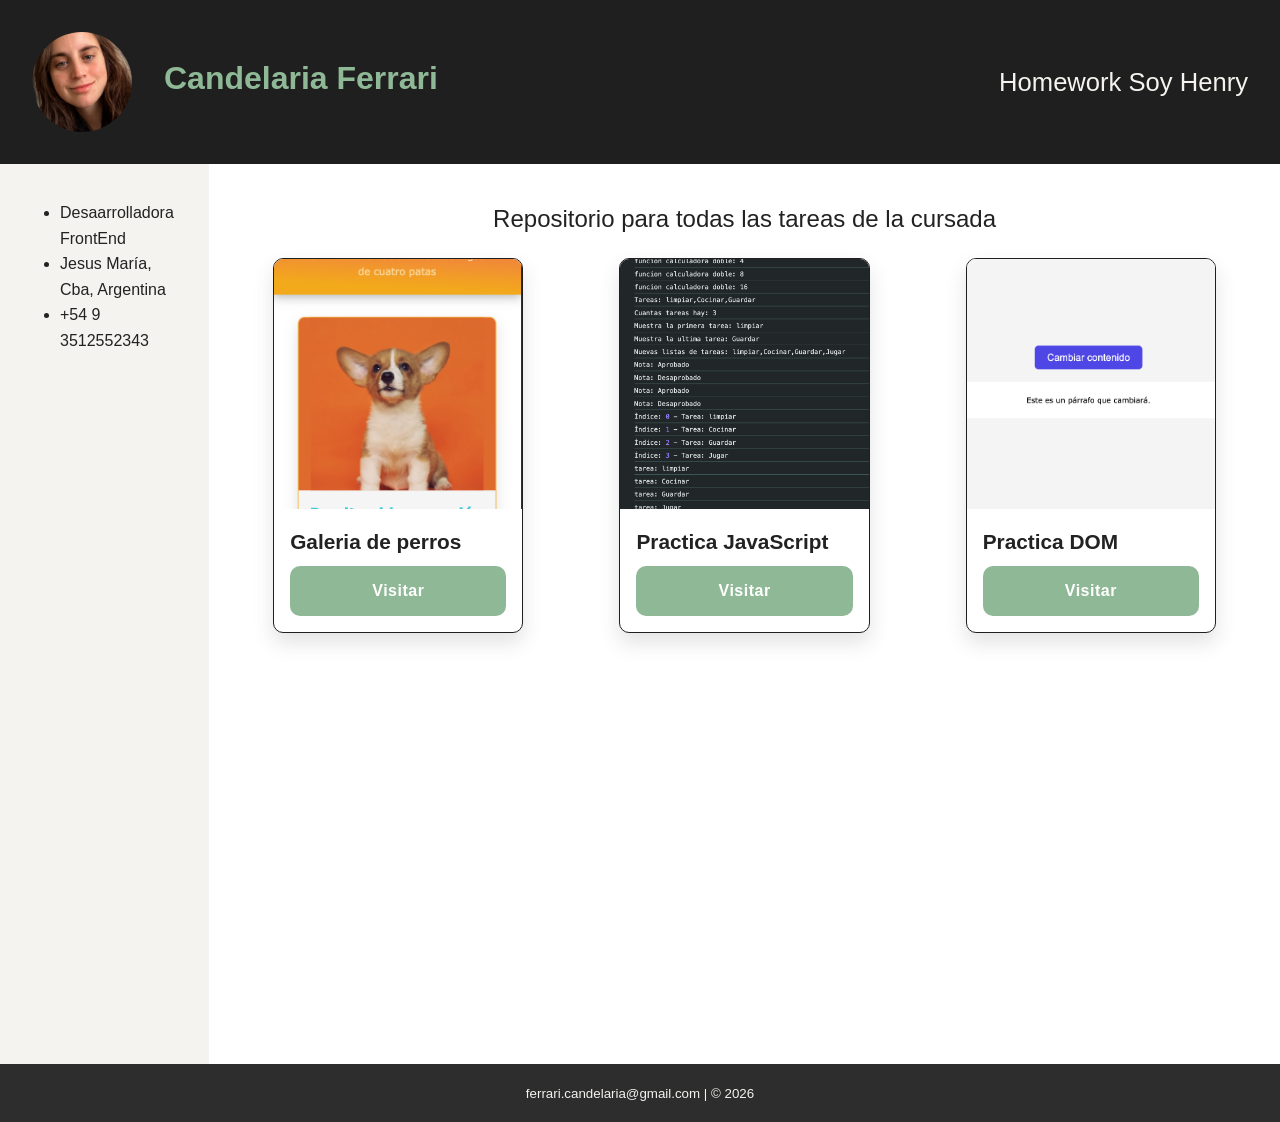
<file: index.html>
<!DOCTYPE html>
<html lang="en">

<head>
  <meta charset="UTF-8">
  <meta name="viewport" content="width=device-width, initial-scale=1.0">
  <link rel="stylesheet" href="./css/style.css">
  <title>Homework Soy Henry</title>
</head>

<body>
  <header class="header">
    <div>
      <img src="./assets/cande-ferrari.png" alt="cande-ferrari">
      <h1>Candelaria Ferrari</h1>
    </div>
    <p> Homework Soy Henry</p>
  </header>

  <main class="container">
    <aside class="sidebar">
      <ul>
        <li>Desaarrolladora FrontEnd</li>
        <li>Jesus María, Cba, Argentina</li>
        <li>+54 9 3512552343</li>

      </ul>
    </aside>

    <section class="content">
      <h2>Repositorio para todas las tareas de la cursada</h2>
      <div class="galery-projects">
        <article class="card-project">
          <img src="./assets/projects/galeria-perros.png" alt="galeria perro">
          <div class="card-info">
            <h3 class="card-title">Galeria de perros</h3>
            <a class="button-link" href="./galeria-perros/index.html">Visitar</a>
          </div>
        </article>
        <article class="card-project">
          <img src="./assets/projects/practica-js.png" alt="practica js">
          <div class="card-info">
            <h3 class="card-title">Practica JavaScript</h3>
            <a class="button-link" href="./practica-js/index.html">Visitar</a>
          </div>
        </article>
        <article class="card-project">
          <img src="./assets/projects/dom.png" alt="dom">
          <div class="card-info">
            <h3 class="card-title">Practica DOM</h3>
            <a class="button-link" href="./dom/index.html">Visitar</a>
          </div>
        </article>
      
      </div>
    </section>

  </main>

  <!-- PIE DE PÁGINA -->
  <footer id="contacto">
    <small>ferrari.candelaria@gmail.com | &copy; 2026</small>
  </footer>

</body>

</html>
</file>
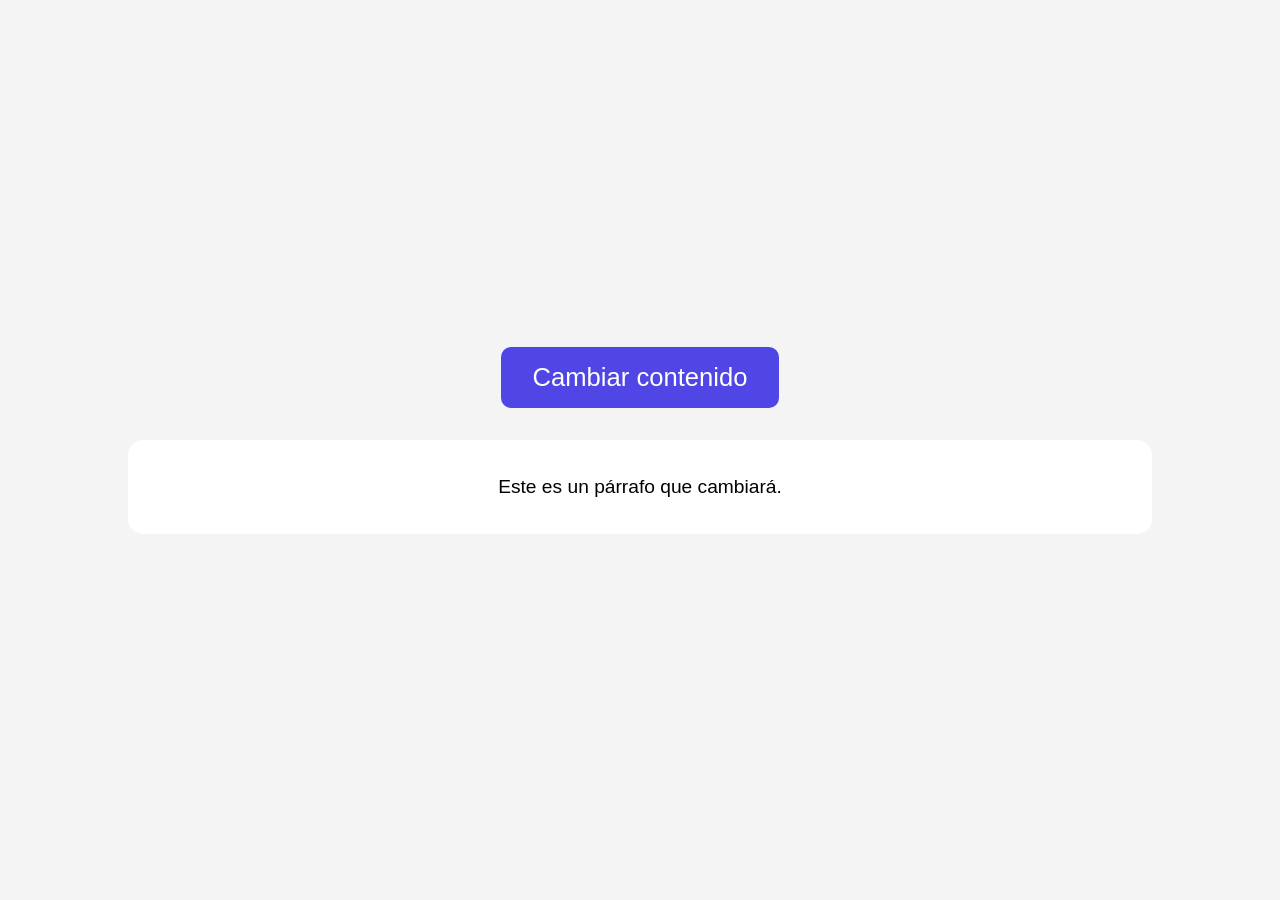
<file: dom/index.html>
<!DOCTYPE html>
<html lang="en">

<head>
  <meta charset="UTF-8">
  <meta name="viewport" content="width=device-width, initial-scale=1.0">
  <link rel="stylesheet" href="./css/style.css">

  <title>Interacción básica</title>
</head>

<body>
  <button id="cambiarBtn">Cambiar contenido</button>
  <p id="parrafo">Este es un párrafo que cambiará.</p>


  <script src="./js/app.js"></script>
</body>

</html>
</file>
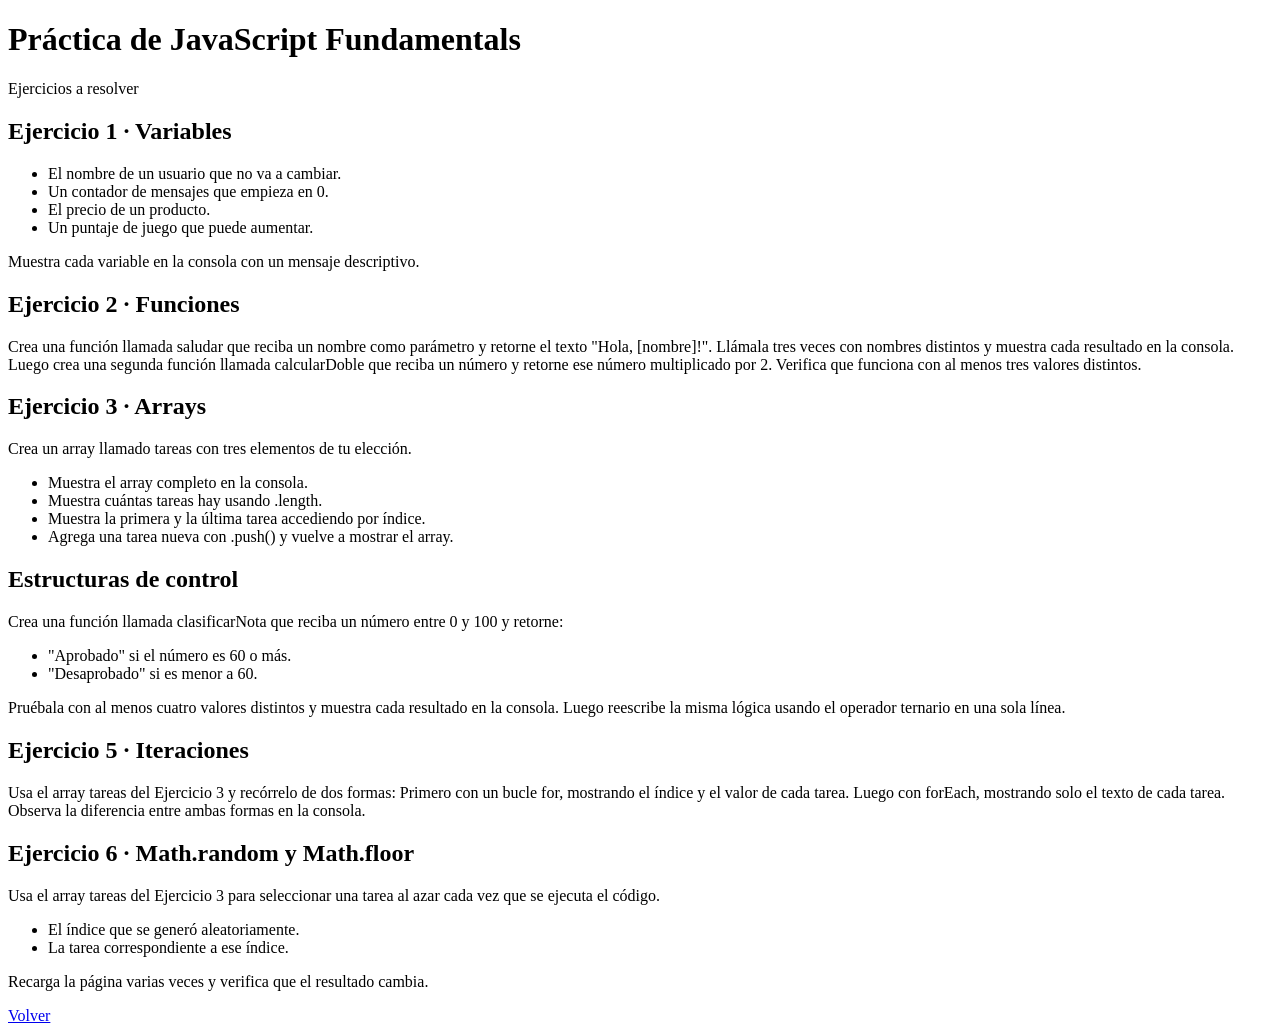
<file: practica-js/index.html>
<!DOCTYPE html>
<html lang="es">

<head>
  <meta charset="UTF-8">
  <meta name="viewport" content="width=device-width, initial-scale=1.0">
  <title>Práctica JavaScript</title>
</head>

<body>
  <h1>Práctica de JavaScript Fundamentals</h1>
  <p>Ejercicios a resolver</p>
  <section>
    <h2>Ejercicio 1 · Variables</h2>
    <ul>
      <li>El nombre de un usuario que no va a cambiar.</li>
      <li>Un contador de mensajes que empieza en 0. </li>
      <li>El precio de un producto.</li>
      <li>Un puntaje de juego que puede aumentar. </li>
    </ul>
    <p>Muestra cada variable en la consola con un mensaje descriptivo. </p>
  </section>
  <section>
    <h2>Ejercicio 2 · Funciones</h2>
    <p>Crea una función llamada saludar que reciba un nombre como parámetro y retorne el texto "Hola, [nombre]!".
      Llámala tres veces con nombres distintos y muestra cada resultado en la consola.
      Luego crea una segunda función llamada calcularDoble que reciba un número y retorne ese número multiplicado por 2.
      Verifica que funciona con al menos tres valores distintos.</p>
  </section>
  <section>
    <h2>Ejercicio 3 · Arrays</h2>
    <p>Crea un array llamado tareas con tres elementos de tu elección.</p>
    <ul>
      <li>Muestra el array completo en la consola.</li>
      <li>Muestra cuántas tareas hay usando .length.</li>
      <li>Muestra la primera y la última tarea accediendo por índice.</li>
      <li>Agrega una tarea nueva con .push() y vuelve a mostrar el array.</li>
    </ul>
  </section>
  <section>
    <h2>Estructuras de control</h2>
    <p>Crea una función llamada clasificarNota que reciba un número entre 0 y 100 y retorne:</p>
    <ul>
      <li>"Aprobado" si el número es 60 o más.</li>
      <li>"Desaprobado" si es menor a 60.</li>
    </ul>
    <p>Pruébala con al menos cuatro valores distintos y muestra cada resultado en la consola.
      Luego reescribe la misma lógica usando el operador ternario en una sola línea.</p>
  </section>
  <section>
    <h2>Ejercicio 5 · Iteraciones</h2>
    <p>Usa el array tareas del Ejercicio 3 y recórrelo de dos formas:
      Primero con un bucle for, mostrando el índice y el valor de cada tarea.
      Luego con forEach, mostrando solo el texto de cada tarea.
      Observa la diferencia entre ambas formas en la consola.
    </p>
  </section>
<section>
  <h2>Ejercicio 6 · Math.random y Math.floor</h2>
  <p>Usa el array tareas del Ejercicio 3 para seleccionar una tarea al azar cada vez que se ejecuta el código.  </p>
  <ul>
    <li>El índice que se generó aleatoriamente.</li>
    <li>La tarea correspondiente a ese índice.</li>
  </ul>
  <p>
    Recarga la página varias veces y verifica que el resultado cambia.
  </p>
</section>

<a href="../index.html" class="button-link">
  Volver
 </a>

  <!-- Vincular el archivo JavaScript -->
  <script src="script.js"></script>
</body>

</html>
</file>
<file: css/style.css>
* {
  box-sizing: border-box;
}

html {
  font-size: 100%;
}

:root {
  --color-primary: #1F1F1F;
  --color-secondary: #2D2D2D;
  --color-accent: #8FB996;
  --color-background: #F5F3EF;
  --color-card: #FFFFFF;
  --color-text: #222222;



}

body {
  margin: 0;
  font-family: Verdana, Geneva, Tahoma, sans-serif;
  line-height: 1.6;

}
@keyframes slideDown {
  from {
    opacity: 0;
    transform: translateY(-40px);
  }

  to {
    opacity: 1;
    transform: translateY(0);
  }
}
.header {
  width: 100%;
  margin: 0rem auto;
  padding: 2rem;
  text-align: center;
  display: flex;
  align-items: center;
  justify-content: space-between;
  background-color: var(--color-primary);
  animation: slideDown 0.7s ease;
  div{
    overflow: hidden;
    display: inline-flex;
  }

  img {
    width: 100px;
    height: 100px;
    border-radius: 50%;
    object-fit: cover;
  }

  h1 {
    margin-left: 2rem;
    color: var(--color-accent);
  }

  p {
    color: var(--color-background);
    text-align: right;
    margin: 0px;
    font-size: 1.6rem;
  }

}

.container {
  display: flex;
  min-height: 100vh;
}

.sidebar {
  width: 250px;
  background-color: var(--color-background);
  padding: 20px;
  color: var(--color-text);
}

.content {
  padding: 1rem 4rem;
  height: 100%;
  animation: aparecer 0.7s ease forwards;
  h2 {
    color: var(--color-text);
    font-weight: normal;
    text-align: center;
  }
}

.galery-projects {
  display: grid;
  grid-template-columns: repeat(3, 2fr);
  gap: 6rem;
}

/*  Estiliza las tarjetas */
.card-project {
/*   width: 20rem; */
  border-radius: 50px;
  background-color: var(--color-card);
  border-radius: 10px;
  border: 1px solid var(--color-primary);
  box-shadow: 0px 10px 20px #46464627;
  overflow: hidden;
  transition: transform 0.3s ease,
    box-shadow 0.3s ease,
    border-color 0.3s ease;
}

.card-project img {
  width: 100%;
  height: 250px;
  background-color: var(--color-primary);
  object-fit: cover;
  display: block;
  transition: transform 0.4s ease;
}

.card-info {
  padding: 1rem 1rem 1rem 1rem;
  height: 100%;
}

.card-title {
  margin: 0rem 0rem 0.5rem;
  font-size: 1.3rem;
  color: var(--color-text);
  transition: background-color 0.3s ease;
}


/* Efecto hover */
.card-project:hover {
  transform: translateY(-6px) scale(1.01);
  box-shadow: 0px 10px 15px #2323239a;
  border-color: var(--color-text);

  img {
    transform: scale(1.08);
  }

  .card-info {
    background-color: var(--color-background);
  }

  .card-title {
    color: var(--color-text);
    transition: color 0.3s ease;
  }
}

.container-buttons {
  display: flex;
  justify-content: center;
  align-items: center;
}

.button-link {
  display: inline-block;
  padding: 12px 20px;

  background-color: var(--color-accent);
  color: white;

  text-decoration: none;

  border-radius: 10px;

  width: 100%;
  text-align: center;

  font-weight: bold;
  letter-spacing: 0.5px;

  transition:
    transform 0.3s ease,
    background-color 0.3s ease,
    box-shadow 0.3s ease;
}
.button-link:hover {
  transform: translateY(-3px);

  background-color: var(--color-primary);

  box-shadow: 0px 8px 18px rgba(0,0,0,0.2);
}
.button-link:active {
  transform: scale(0.97);
}
footer{
  background-color: var(--color-secondary);
  padding: 1rem;
  color: var(--color-background);
  text-align: center;
}
/* Animaciones */
@keyframes aparecer {
  from {
    opacity: 0;
    transform: translateY(100px);
  }

  to {
    opacity: 1;
    transform: translateY(0);
  }
}

/* Tablets - 2 columnas */
@media (max-width: 768px) {
  body{
    overflow-x: hidden;
  }
  .header{
    flex-direction: column;
    div{
      justify-content: center;
      align-items: center;
      img{
        width: 80px;
        height: 80px;
        border-radius: 50%;
        object-fit: cover;
      }
      h1{
        font-size: 1.3rem;
        margin-left: 0.5rem;
      }
     
    }
    p{
      font-size: 1.5rem;
    }
  }
  .sidebar{
    width: 100%;
  }
  .content{
    h2{
      font-size: 1rem;
    }
  }
  .galery-projects {
    /* grid-template-columns: 2 columnas */
    grid-template-columns: repeat(2, 1fr);
  }

  .titulo-principal {
    font-size: 2rem;
  }

  .descripcion {
    font-size: 1rem;
  }
  .container{
    flex-direction: column;
    width: 100%;
  }
}

/*  Móviles - 1 columna */
@media (max-width: 480px) {
  .galery-projects {
    grid-template-columns: repeat(1, 1fr)
  }

  .descripcion {
    font-size: 0.9rem;
  }

  .contenedor {
    padding: 0px;
  }

}
</file>
<file: dom/css/style.css>
* {
  box-sizing: border-box;
}

html {
  font-size: 100%;
}


body {
  font-family: Verdana, Geneva, Tahoma, sans-serif;
  line-height: 1.6;
  background-color: #f4f4f4;
  display: flex;
  flex-direction: column;
  align-items: center;
  justify-content: center;
  height: 100vh;
  margin: 0;
}


button {
  padding: 1rem 2rem;
  border: none;
  border-radius: 10px;
  background-color: #4f46e5;
  color: white;
  font-size: 1.6rem;
  cursor: pointer;
  transition: 0.3s;
}

button:hover {
  background-color: #e4b91e;
  transform: translateY(-2px);
}

p {
  margin-top: 2rem;
  padding: 2rem;
  width: 80%;
  border-radius: 15px;
  background-color: white;
  text-align: center;
  font-size: 1.2rem;
  transition: background-color 0.3s ease;
}
</file>
